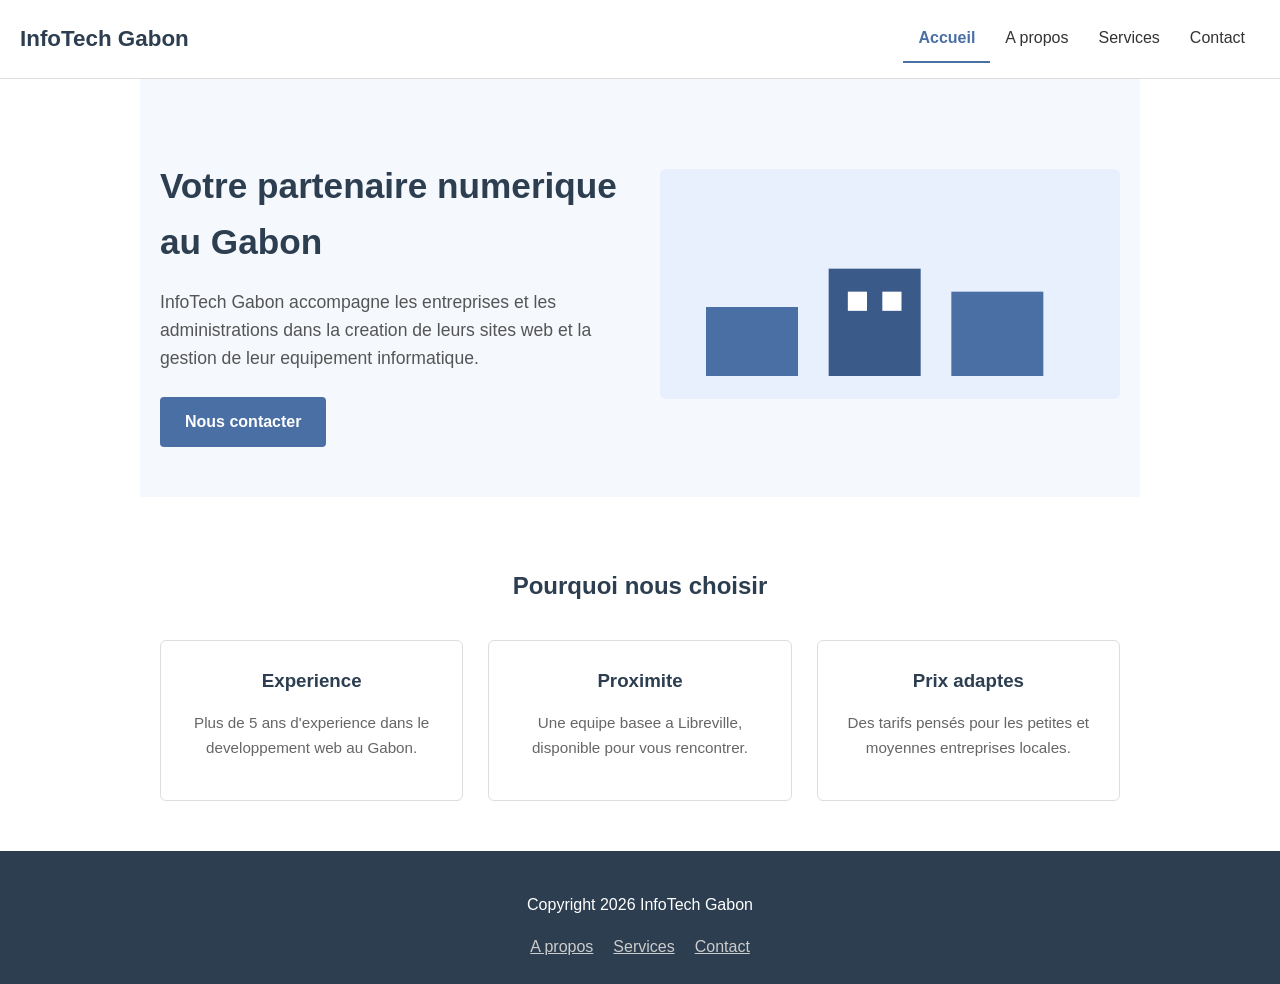
<file: index.html>
<!DOCTYPE html>
<html lang="fr">
<head>
  <meta charset="UTF-8">
  <meta name="viewport" content="width=device-width, initial-scale=1.0">
  <title>InfoTech Gabon - Accueil</title>
  <link rel="stylesheet" href="style.css">
</head>
<body>

  <!-- En-tete avec navigation -->
  <header class="principal">
    <a class="logo" href="index.html">InfoTech Gabon</a>
    <nav aria-label="Navigation principale">
      <ul>
        <li><a class="actif" href="index.html">Accueil</a></li>
        <li><a href="about.html">A propos</a></li>
        <li><a href="services.html">Services</a></li>
        <li><a href="contact.html">Contact</a></li>
      </ul>
    </nav>
  </header>

  <main>

    <!-- Section hero -->
    <section class="hero">
      <div class="hero-contenu">
        <div class="hero-texte">
          <h1>Votre partenaire numerique au Gabon</h1>
          <p>
            InfoTech Gabon accompagne les entreprises et les administrations
            dans la creation de leurs sites web et la gestion de leur
            equipement informatique.
          </p>
          <a class="bouton" href="contact.html">Nous contacter</a>
        </div>
        <div class="hero-image">
          <img src="img/hero.svg" alt="Illustration d'un bureau et d'un ordinateur">
        </div>
      </div>
    </section>

    <section>
      <h2>Pourquoi nous choisir</h2>
      <ul class="grille-services">
        <li class="carte-service">
          <h3>Experience</h3>
          <p>Plus de 5 ans d'experience dans le developpement web au Gabon.</p>
        </li>
        <li class="carte-service">
          <h3>Proximite</h3>
          <p>Une equipe basee a Libreville, disponible pour vous rencontrer.</p>
        </li>
        <li class="carte-service">
          <h3>Prix adaptes</h3>
          <p>Des tarifs pensés pour les petites et moyennes entreprises locales.</p>
        </li>
      </ul>
    </section>

  </main>

  <!-- Pied de page -->
  <footer class="principal">
    <p>Copyright 2026 InfoTech Gabon</p>
    <ul>
      <li><a href="about.html">A propos</a></li>
      <li><a href="services.html">Services</a></li>
      <li><a href="contact.html">Contact</a></li>
    </ul>
  </footer>

</body>
</html>
</file>
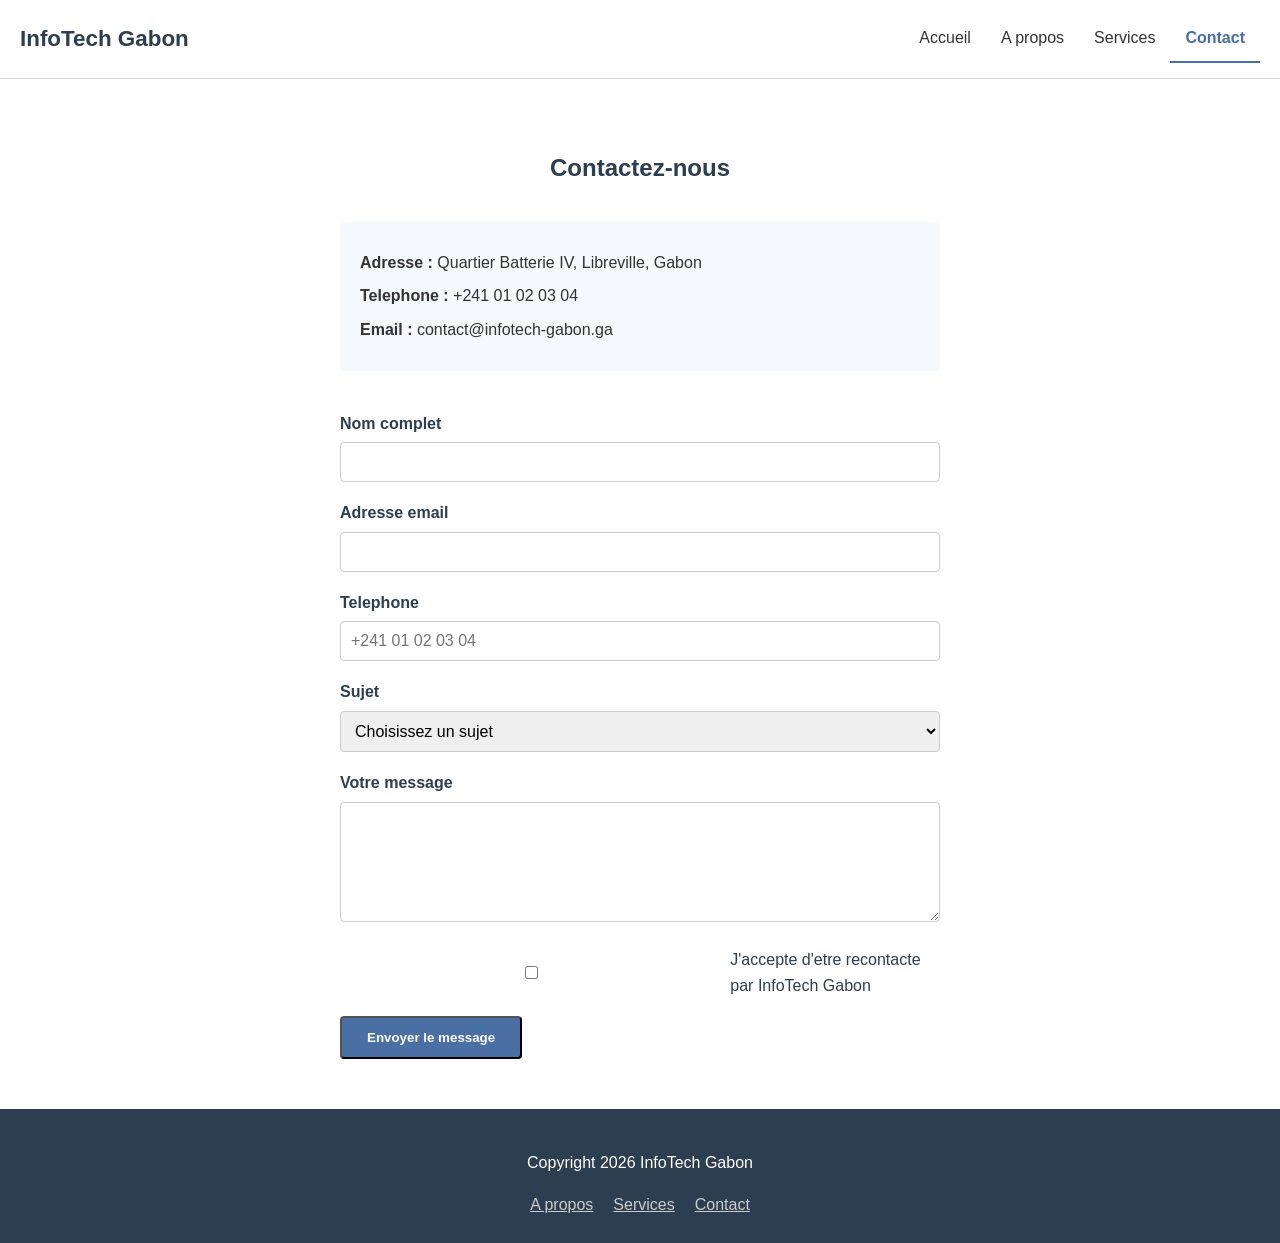
<file: contact.html>
<!DOCTYPE html>
<html lang="fr">
<head>
  <meta charset="UTF-8">
  <meta name="viewport" content="width=device-width, initial-scale=1.0">
  <title>InfoTech Gabon - Contact</title>
  <link rel="stylesheet" href="style.css">
</head>
<body>

  <header class="principal">
    <a class="logo" href="index.html">InfoTech Gabon</a>
    <nav aria-label="Navigation principale">
      <ul>
        <li><a href="index.html">Accueil</a></li>
        <li><a href="about.html">A propos</a></li>
        <li><a href="services.html">Services</a></li>
        <li><a class="actif" href="contact.html">Contact</a></li>
      </ul>
    </nav>
  </header>

  <main>

    <section>
      <h2>Contactez-nous</h2>

      <div class="infos-contact">
        <p><strong>Adresse :</strong> Quartier Batterie IV, Libreville, Gabon</p>
        <p><strong>Telephone :</strong> +241 01 02 03 04</p>
        <p><strong>Email :</strong> contact@infotech-gabon.ga</p>
      </div>

      <form class="formulaire-contact" action="#" method="post">

        <div class="champ">
          <label for="nom">Nom complet</label>
          <input type="text" id="nom" name="nom" required>
        </div>

        <div class="champ">
          <label for="email">Adresse email</label>
          <input type="email" id="email" name="email" required>
        </div>

        <div class="champ">
          <label for="telephone">Telephone</label>
          <input type="tel" id="telephone" name="telephone" placeholder="+241 01 02 03 04">
        </div>

        <div class="champ">
          <label for="sujet">Sujet</label>
          <select id="sujet" name="sujet" required>
            <option value="">Choisissez un sujet</option>
            <option value="site-web">Creation de site web</option>
            <option value="maintenance">Maintenance informatique</option>
            <option value="formation">Formation</option>
            <option value="autre">Autre</option>
          </select>
        </div>

        <div class="champ">
          <label for="message">Votre message</label>
          <textarea id="message" name="message" required></textarea>
        </div>

        <div class="champ champ-case">
          <input type="checkbox" id="accord" name="accord" required>
          <label for="accord">J'accepte d'etre recontacte par InfoTech Gabon</label>
        </div>

        <button class="bouton" type="submit">Envoyer le message</button>

      </form>
    </section>

  </main>

  <footer class="principal">
    <p>Copyright 2026 InfoTech Gabon</p>
    <ul>
      <li><a href="about.html">A propos</a></li>
      <li><a href="services.html">Services</a></li>
      <li><a href="contact.html">Contact</a></li>
    </ul>
  </footer>

</body>
</html>
</file>
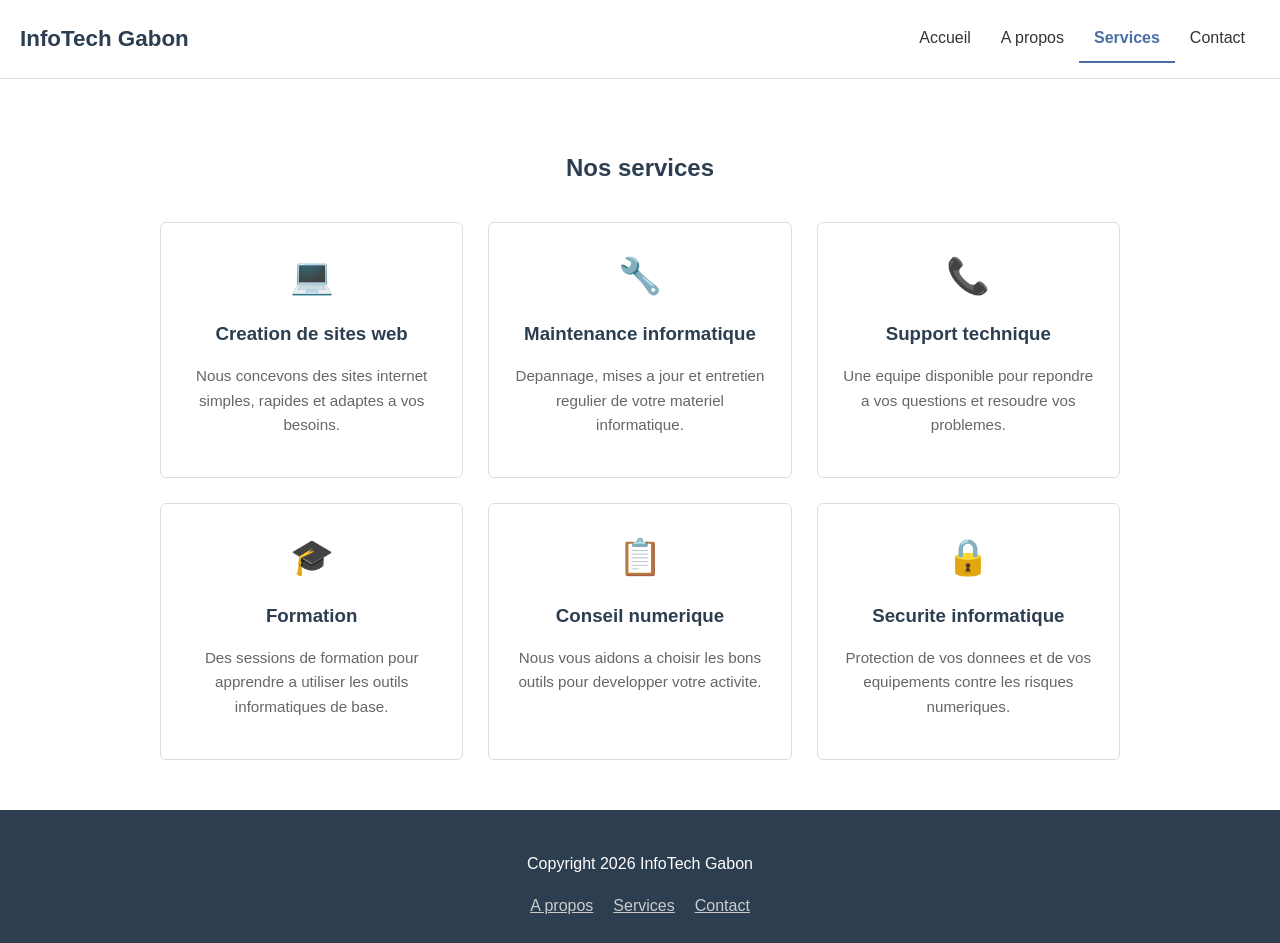
<file: services.html>
<!DOCTYPE html>
<html lang="fr">
<head>
  <meta charset="UTF-8">
  <meta name="viewport" content="width=device-width, initial-scale=1.0">
  <title>InfoTech Gabon - Services</title>
  <link rel="stylesheet" href="style.css">
</head>
<body>

  <header class="principal">
    <a class="logo" href="index.html">InfoTech Gabon</a>
    <nav aria-label="Navigation principale">
      <ul>
        <li><a href="index.html">Accueil</a></li>
        <li><a href="about.html">A propos</a></li>
        <li><a class="actif" href="services.html">Services</a></li>
        <li><a href="contact.html">Contact</a></li>
      </ul>
    </nav>
  </header>

  <main>

    <section>
      <h2>Nos services</h2>
      <ul class="grille-services">

        <li class="carte-service">
          <div class="icone">&#128187;</div>
          <h3>Creation de sites web</h3>
          <p>Nous concevons des sites internet simples, rapides et adaptes a vos besoins.</p>
        </li>

        <li class="carte-service">
          <div class="icone">&#128295;</div>
          <h3>Maintenance informatique</h3>
          <p>Depannage, mises a jour et entretien regulier de votre materiel informatique.</p>
        </li>

        <li class="carte-service">
          <div class="icone">&#128222;</div>
          <h3>Support technique</h3>
          <p>Une equipe disponible pour repondre a vos questions et resoudre vos problemes.</p>
        </li>

        <li class="carte-service">
          <div class="icone">&#127891;</div>
          <h3>Formation</h3>
          <p>Des sessions de formation pour apprendre a utiliser les outils informatiques de base.</p>
        </li>

        <li class="carte-service">
          <div class="icone">&#128203;</div>
          <h3>Conseil numerique</h3>
          <p>Nous vous aidons a choisir les bons outils pour developper votre activite.</p>
        </li>

        <li class="carte-service">
          <div class="icone">&#128274;</div>
          <h3>Securite informatique</h3>
          <p>Protection de vos donnees et de vos equipements contre les risques numeriques.</p>
        </li>

      </ul>
    </section>

  </main>

  <footer class="principal">
    <p>Copyright 2026 InfoTech Gabon</p>
    <ul>
      <li><a href="about.html">A propos</a></li>
      <li><a href="services.html">Services</a></li>
      <li><a href="contact.html">Contact</a></li>
    </ul>
  </footer>

</body>
</html>
</file>
<file: style.css>
/* Feuille de style - TP02 Page de presentation d'entreprise */

* {
  box-sizing: border-box;
}

body {
  margin: 0;
  font-family: Arial, Helvetica, sans-serif;
  color: #333333;
  line-height: 1.6;
}

a {
  color: #4a6fa5;
}

/* En-tete et navigation */

header.principal {
  background-color: #ffffff;
  border-bottom: 1px solid #dddddd;
  padding: 15px 20px;
  display: flex;
  align-items: center;
  justify-content: space-between;
  flex-wrap: wrap;
}

.logo {
  font-size: 1.4em;
  font-weight: bold;
  color: #2c3e50;
  text-decoration: none;
}

nav ul {
  list-style: none;
  margin: 0;
  padding: 0;
  display: flex;
  flex-wrap: wrap;
}

nav ul li a {
  display: block;
  padding: 10px 15px;
  color: #333333;
  text-decoration: none;
}

nav ul li a:hover {
  color: #4a6fa5;
}

nav ul li a.actif {
  color: #4a6fa5;
  font-weight: bold;
  border-bottom: 2px solid #4a6fa5;
}

/* Section hero */

.hero {
  background-color: #f5f8fc;
  padding: 50px 20px;
}

.hero-contenu {
  max-width: 1000px;
  margin: 0 auto;
  display: flex;
  align-items: center;
  gap: 40px;
  flex-wrap: wrap;
}

.hero-texte {
  flex: 1;
  min-width: 280px;
}

.hero-texte h1 {
  color: #2c3e50;
  font-size: 2.2em;
  margin-bottom: 15px;
}

.hero-texte p {
  font-size: 1.1em;
  color: #555555;
  margin-bottom: 25px;
}

.hero-image {
  flex: 1;
  min-width: 280px;
}

.hero-image img {
  width: 100%;
  height: auto;
  border-radius: 6px;
}

.bouton {
  display: inline-block;
  background-color: #4a6fa5;
  color: #ffffff;
  padding: 12px 25px;
  border-radius: 4px;
  text-decoration: none;
  font-weight: bold;
}

.bouton:hover {
  background-color: #3a5a8a;
}

/* Sections generales */

section {
  max-width: 1000px;
  margin: 0 auto;
  padding: 50px 20px;
}

section h2 {
  color: #2c3e50;
  text-align: center;
  margin-bottom: 35px;
}

/* Page A propos - equipe */

.liste-equipe {
  list-style: none;
  margin: 0;
  padding: 0;
  display: grid;
  grid-template-columns: repeat(auto-fit, minmax(220px, 1fr));
  gap: 25px;
}

.membre {
  background-color: #ffffff;
  border: 1px solid #dddddd;
  border-radius: 6px;
  padding: 20px;
  text-align: center;
}

.membre img {
  width: 100px;
  height: 100px;
  border-radius: 50%;
  margin-bottom: 15px;
}

.membre h3 {
  margin: 0 0 5px 0;
  color: #2c3e50;
}

.membre .poste {
  color: #4a6fa5;
  font-size: 0.9em;
  margin: 0 0 10px 0;
}

.membre p {
  font-size: 0.9em;
  color: #666666;
}

/* Page Services - grille de cartes */

.grille-services {
  list-style: none;
  margin: 0;
  padding: 0;
  display: grid;
  grid-template-columns: repeat(auto-fit, minmax(250px, 1fr));
  gap: 25px;
}

.carte-service {
  background-color: #ffffff;
  border: 1px solid #dddddd;
  border-radius: 6px;
  padding: 25px;
  text-align: center;
}

.carte-service .icone {
  font-size: 2.2em;
  margin-bottom: 15px;
}

.carte-service h3 {
  color: #2c3e50;
  margin: 0 0 10px 0;
}

.carte-service p {
  color: #666666;
  font-size: 0.95em;
}

/* Page Contact - formulaire */

.formulaire-contact {
  max-width: 600px;
  margin: 0 auto;
}

.champ {
  margin-bottom: 18px;
}

.champ label {
  display: block;
  margin-bottom: 6px;
  font-weight: bold;
  color: #2c3e50;
}

.champ input,
.champ select,
.champ textarea {
  width: 100%;
  padding: 10px;
  border: 1px solid #cccccc;
  border-radius: 4px;
  font-family: inherit;
  font-size: 1em;
}

.champ textarea {
  resize: vertical;
  min-height: 120px;
}

.champ-case {
  display: flex;
  align-items: center;
  gap: 8px;
}

.champ-case label {
  margin: 0;
  font-weight: normal;
}

.infos-contact {
  max-width: 600px;
  margin: 0 auto 40px auto;
  background-color: #f5f8fc;
  padding: 20px;
  border-radius: 6px;
}

.infos-contact p {
  margin: 8px 0;
}

/* Pied de page */

footer.principal {
  background-color: #2c3e50;
  color: #ffffff;
  text-align: center;
  padding: 25px 20px;
}

footer.principal a {
  color: #cccccc;
}

footer.principal ul {
  list-style: none;
  display: flex;
  justify-content: center;
  gap: 20px;
  padding: 0;
  margin: 10px 0 0 0;
}
</file>
